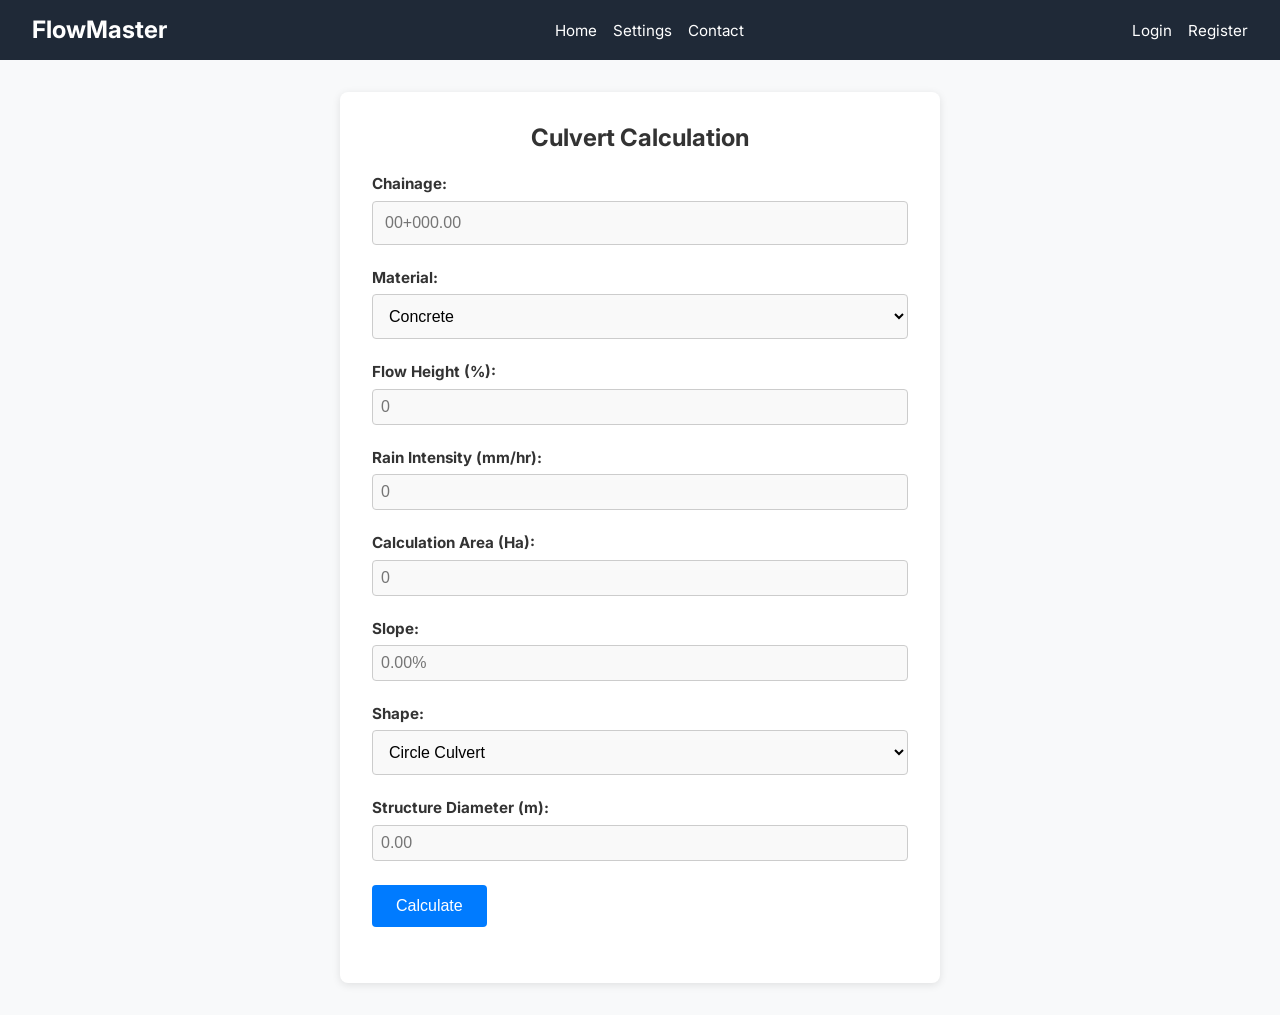
<file: src/main/resources/static/index.html>
<html>

<head>
    <meta charset="UTF-8">
    <title>FlowMaster Calculation</title>
    <link rel="stylesheet" href="styles.css">
    <script src="script.js" defer></script>
</head>

<body>
<!-- Top navigation bar -->
<header class="navbar">
    <h1>FlowMaster</h1>
    <nav>
        <ul>
            <li><a href="index.html">Home</a></li>
            <li><a href="settings.html">Settings</a></li>
            <li><a href="contact.html">Contact</a></li>
        </ul>
    </nav>
    <nav>
        <ul>
            <li><a href="login.html">Login</a></li>
            <li><a href="signup.html">Register</a></li>
        </ul>
    </nav>
</header>

<!-- Main content area -->
<main class="container">
    <h2>Culvert Calculation</h2>
    <!-- Input fields for calculation -->
    <div class="form-group">
        <label for="chainage">Chainage:</label>
        <input type="text" id="chainage" placeholder="00+000.00">
    </div>
    <div class="form-group">
        <label for="material">Material:</label>
        <select id="material">
            <option value="concrete">Concrete</option>
            <option value="metal">Metal</option>
            <option value="plastic">Plastic</option>
        </select>
    </div>
    <div class="form-group">
        <label for="flowHeight">Flow Height (%):</label>
        <input type="number" id="flowHeight" placeholder="0">
    </div>
    <div class="form-group">
        <label for="rainIntensity">Rain Intensity (mm/hr):</label>
        <input type="number" id="rainIntensity" placeholder="0">
    </div>
    <div class="form-group">
        <label for="calculationArea">Calculation Area (Ha):</label>
        <input type="number" step="0.01" id="calculationArea" placeholder="0">
    </div>
    <div class="form-group">
        <label for="slope">Slope:</label>
        <input type="number" step="0.01" id="slope" placeholder="0.00%">
    </div>
    <div class="form-group">
        <label for="shape">Shape:</label>
        <select id="shape" onchange="toggleShapeFields()">
            <option value="CIRCLE_CULVERT">Circle Culvert</option>
            <option value="BOX_CULVERT">Box Culvert</option>
        </select>
    </div>

    <!-- Circle-specific field -->
    <div class="form-group circle-fields">
        <label for="structureDiameter">Structure Diameter (m):</label>
        <input type="number" step="0.01" id="structureDiameter" placeholder="0.00">
    </div>

    <!-- Box-specific fields -->
    <div class="form-group box-fields" style="display:none;">
        <label for="structureWidth">Structure Width (m):</label>
        <input type="number" step="0.01" id="structureWidth" placeholder="0.00">
    </div>
    <div class="form-group box-fields" style="display:none;">
        <label for="structureHeight">Structure Height (m):</label>
        <input type="number" step="0.01" id="structureHeight" placeholder="0.00">
    </div>
    <button type="button" onclick="calculate()">Calculate</button>
    <!-- Result will be rendered here -->
    <div id="result" class="result"></div>
</main>
</body>

</html>
</file>
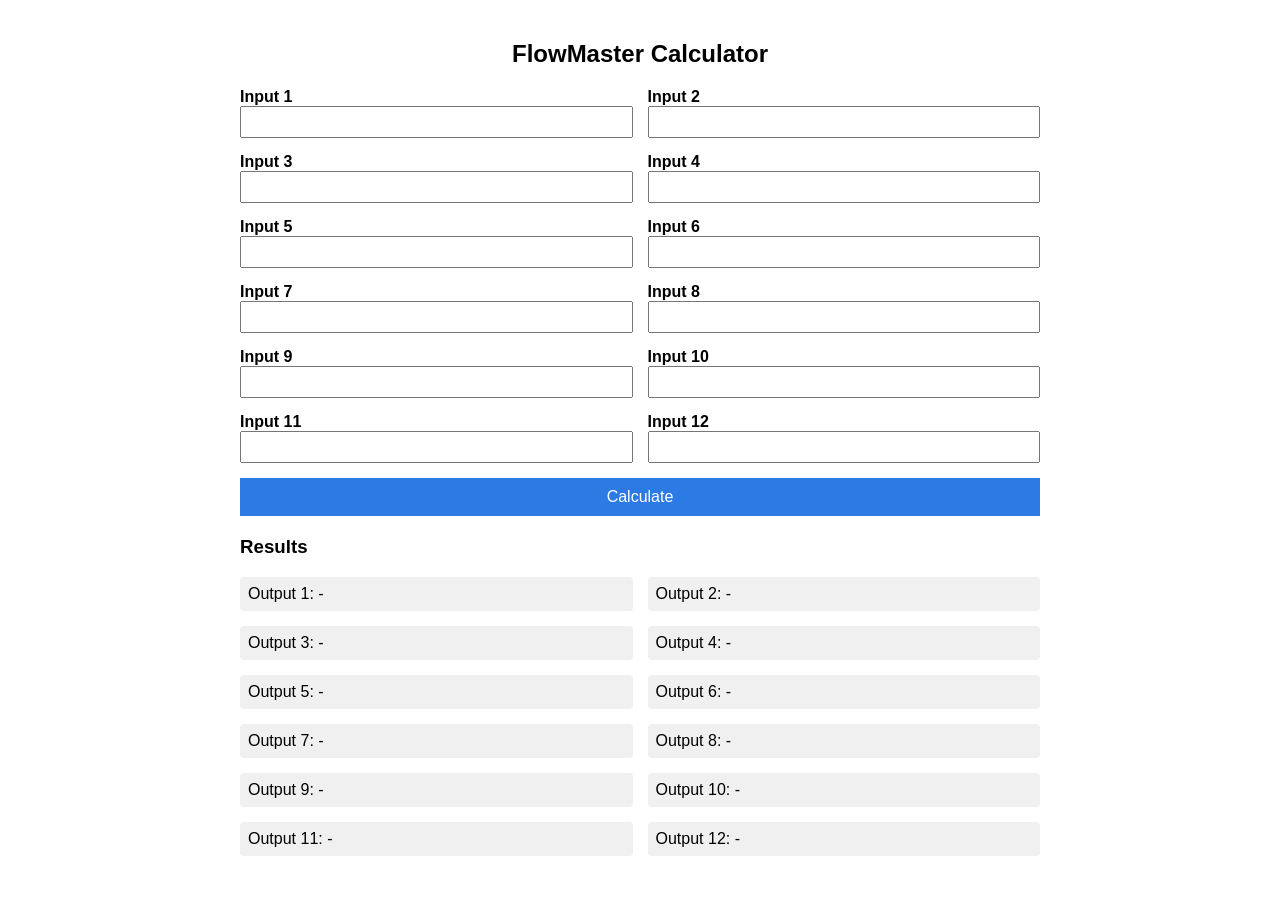
<file: src/main/resources/templates/calculator.html>
<!DOCTYPE html>
<html lang="en">
<head>
    <meta charset="UTF-8">
    <meta name="viewport" content="width=device-width, initial-scale=1.0">
    <title>FlowMaster Calculator</title>
    <style>
        body {
            font-family: Arial, sans-serif;
            margin: 40px auto;
            max-width: 800px;
        }
        h2 {
            text-align: center;
        }
        form {
            display: grid;
            grid-template-columns: repeat(2, 1fr);
            gap: 15px;
            margin-bottom: 20px;
        }
        label {
            display: flex;
            flex-direction: column;
            font-weight: bold;
        }
        input {
            padding: 6px;
            font-size: 14px;
        }
        button {
            grid-column: span 2;
            padding: 10px;
            background: #2c7be5;
            color: white;
            border: none;
            font-size: 16px;
            cursor: pointer;
        }
        button:hover {
            background: #1a5cb0;
        }
        .output-container {
            display: grid;
            grid-template-columns: repeat(2, 1fr);
            gap: 15px;
        }
        .output {
            background: #f0f0f0;
            padding: 8px;
            border-radius: 4px;
        }
    </style>
</head>
<body>
<h2>FlowMaster Calculator</h2>

<form id="calc-form">
    <!-- 12 Inputs -->
    <label>Input 1 <input type="number" name="input1" required></label>
    <label>Input 2 <input type="number" name="input2" required></label>
    <label>Input 3 <input type="number" name="input3" required></label>
    <label>Input 4 <input type="number" name="input4" required></label>
    <label>Input 5 <input type="number" name="input5" required></label>
    <label>Input 6 <input type="number" name="input6" required></label>
    <label>Input 7 <input type="number" name="input7" required></label>
    <label>Input 8 <input type="number" name="input8" required></label>
    <label>Input 9 <input type="number" name="input9" required></label>
    <label>Input 10 <input type="number" name="input10" required></label>
    <label>Input 11 <input type="number" name="input11" required></label>
    <label>Input 12 <input type="number" name="input12" required></label>

    <button type="submit">Calculate</button>
</form>

<h3>Results</h3>
<div class="output-container" id="output-container">
    <!-- 12 Outputs -->
    <div class="output">Output 1: -</div>
    <div class="output">Output 2: -</div>
    <div class="output">Output 3: -</div>
    <div class="output">Output 4: -</div>
    <div class="output">Output 5: -</div>
    <div class="output">Output 6: -</div>
    <div class="output">Output 7: -</div>
    <div class="output">Output 8: -</div>
    <div class="output">Output 9: -</div>
    <div class="output">Output 10: -</div>
    <div class="output">Output 11: -</div>
    <div class="output">Output 12: -</div>
</div>

<script>
    const form = document.getElementById('calc-form');
    const outputContainer = document.getElementById('output-container');

    form.addEventListener('submit', async (e) => {
        e.preventDefault();

        const formData = new FormData(form);
        const payload = Object.fromEntries(formData.entries());

        try {
            const res = await fetch('/api/v1/calc', {
                method: 'POST',
                headers: { 'Content-Type': 'application/json' },
                body: JSON.stringify(payload)
            });

            if (!res.ok) {
                alert('Calculation failed');
                return;
            }

            const data = await res.json();

            // Assume backend returns {output1: ..., output2: ..., ..., output12: ...}
            outputContainer.innerHTML = '';
            for (let i = 1; i <= 12; i++) {
                const div = document.createElement('div');
                div.className = 'output';
                div.textContent = `Output ${i}: ${data['output' + i] ?? '-'}`;
                outputContainer.appendChild(div);
            }
        } catch (err) {
            console.error(err);
            alert('Error connecting to server');
        }
    });
</script>
</body>
</html>
</file>
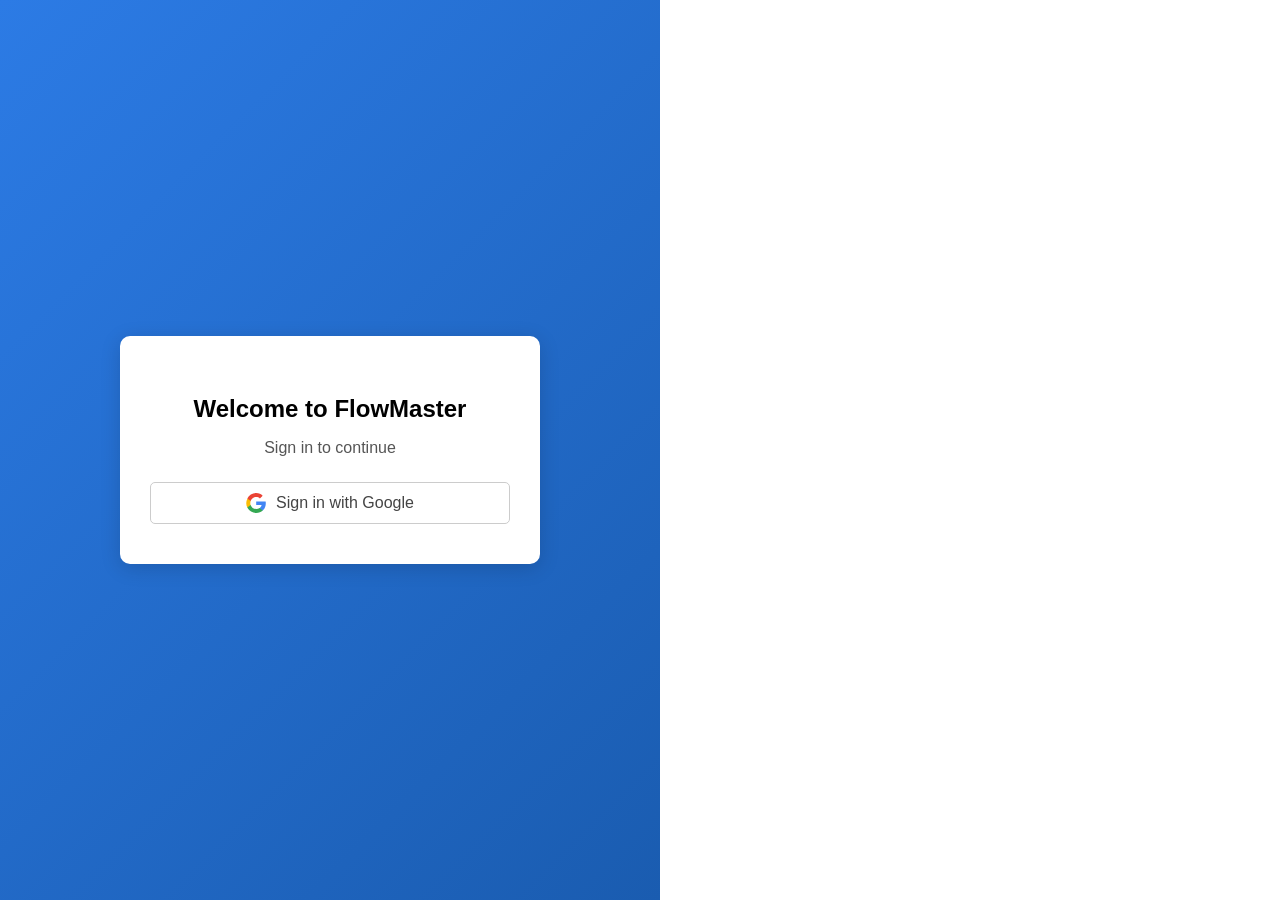
<file: src/main/resources/templates/login.html>
<!DOCTYPE html>
<html lang="en">
<head>
    <meta charset="UTF-8">
    <meta name="viewport" content="width=device-width, initial-scale=1.0">
    <title>Login to FlowMaster</title>
    <style>
        body {
            margin: 0;
            font-family: Arial, sans-serif;
            display: flex;
            height: 100vh;
        }
        /* Left login section */
        .left {
            flex: 1;
            display: flex;
            align-items: center;
            justify-content: center;
            background: linear-gradient(135deg, #2c7be5, #1a5cb0);
            color: white;
            padding: 20px;
        }
        .login-box {
            background: white;
            color: black;
            border-radius: 10px;
            box-shadow: 0 4px 20px rgba(0,0,0,0.15);
            padding: 40px 30px;
            width: 100%;
            max-width: 360px;
            text-align: center;
        }
        .login-box h2 {
            margin-bottom: 10px;
        }
        .login-box p {
            margin-bottom: 25px;
            color: #555;
        }
        .google-btn {
            display: flex;
            align-items: center;
            justify-content: center;
            gap: 10px;
            background-color: white;
            color: #444;
            padding: 10px 20px;
            border: 1px solid #ccc;
            border-radius: 5px;
            font-size: 16px;
            cursor: pointer;
            text-decoration: none;
            font-weight: 500;
        }
        .google-btn:hover {
            background-color: #f5f5f5;
        }
        .google-icon {
            width: 20px;
            height: 20px;
        }

        /* Right image section */
        .right {
            flex: 1;
            background:  url('https://images.unsplash.com/photo-1504384308090-c894fdcc538d?auto=format&fit=crop&w=1470&q=80') center/cover no-repeat;
        }

        /* Responsive */
        @media (max-width: 768px) {
            body {
                flex-direction: column;
            }
            .right {
                display: none;
            }
            .left {
                flex: none;
                height: 100%;
            }
        }
    </style>
</head>
<body>

<!-- Left login section -->
<div class="left">
    <div class="login-box">
        <h2>Welcome to FlowMaster</h2>
        <p>Sign in to continue</p>
        <a class="google-btn" href="/oauth2/authorization/google">
            <!-- Google "G" icon (SVG) -->
            <svg class="google-icon" viewBox="0 0 533.5 544.3">
                <path fill="#4285f4" d="M533.5 278.4c0-17.4-1.5-34.1-4.3-50.4H272v95.3h146.9c-6.4 34.6-25.3 63.9-54 83.4v68h87.2c51.1-47 81.4-116.1 81.4-196.3z"/>
                <path fill="#34a853" d="M272 544.3c73.2 0 134.5-24.3 179.3-65.9l-87.2-68c-24.2 16.2-55.3 26-92.1 26-70.9 0-130.9-47.8-152.3-112.1h-89.4v70.5c44.7 88 136.4 149.5 241.7 149.5z"/>
                <path fill="#fbbc04" d="M119.7 324.3c-10.5-31.4-10.5-65.3 0-96.7v-70.5h-89.4c-38.6 75.3-38.6 162.4 0 237.7l89.4-70.5z"/>
                <path fill="#ea4335" d="M272 107.7c38.7 0 73.5 13.3 100.8 39.4l75.6-75.6C406.5 24.3 345.2 0 272 0 166.7 0 74.9 61.5 30.3 149.5l89.4 70.5c21.4-64.3 81.4-112.3 152.3-112.3z"/>
            </svg>
            Sign in with Google
        </a>
    </div>
</div>

<!-- Right background image -->
<div class="right"></div>

</body>
</html>
</file>
<file: src/main/resources/static/styles.css>
@import url('https://fonts.googleapis.com/css2?family=Inter:wght@400;600&display=swap');

/* Reset & base styles */
html {
    line-height: 1.15;
}

body {
    margin: 0;
    font-family: "Inter", sans-serif;
    font-weight: 400;
    background-color: #f8f9fa;
    color: #333;
}

*,
*::before,
*::after {
    box-sizing: border-box;
}

h1,
h2,
p,
ul {
    margin: 0;
    padding: 0;
}

ul {
    list-style: none;
}

/* Navigation bar */
.navbar {
    display: flex;
    justify-content: space-between;
    align-items: center;
    padding: 1rem 2rem;
    background-color: #1f2937; /* dark gray */
    color: #fff;
}

.navbar h1 {
    font-size: 1.5rem;
}

.navbar nav {
    display: flex;
    gap: 2rem;
}

.navbar nav ul {
    display: flex;
    gap: 1rem;
}

.navbar nav ul li a {
    color: #fff;
    text-decoration: none;
    font-size: 0.95rem;
    transition: opacity 0.2s ease-in-out;
}

.navbar nav ul li a:hover {
    opacity: 0.8;
}

/* Container for calculator and forms */
.container {
    max-width: 600px;
    margin: 2rem auto;
    background: #fff;
    padding: 2rem;
    border-radius: 8px;
    box-shadow: 0 2px 8px rgba(0, 0, 0, 0.1);
}

.container h2 {
    margin-bottom: 1.5rem;
    font-size: 1.5rem;
    text-align: center;
}

/* Form styles */
.form-group {
    display: flex;
    flex-direction: column;
    margin-bottom: 1.5rem;
}

.form-group label {
    margin-bottom: 0.5rem;
    font-size: 0.95rem;
    font-weight: bold;
}

.form-group input,
.form-group select,
.form-group textarea {
    width: 100%;
    padding: 0.75rem;
    font-size: 1rem;
    border: 1px solid #ccc;
    border-radius: 4px;
    resize: vertical;
    background: #f9f9f9;
}

.form-group input[type="number"] {
    padding: 0.5rem;
}

.form-group textarea {
    min-height: 100px;
    font-family: "Inter", sans-serif;
}

/* Button styles */
button {
    display: inline-block;
    padding: 0.75rem 1.5rem;
    font-size: 1rem;
    background-color: #007bff; /* primary blue */
    color: #fff;
    border: none;
    border-radius: 4px;
    cursor: pointer;
    transition: background-color 0.2s ease-in-out;
}

button:hover {
    background-color: #0069d9;
}

/* Result styles */
.result {
    margin-top: 1.5rem;
    font-size: 1rem;
    font-weight: normal;
    line-height: 1.4;
}

/* Simple table styling for displaying results */
table.result-table {
    width: 100%;
    border-collapse: collapse;
    margin-top: 1rem;
}

table.result-table th,
table.result-table td {
    text-align: left;
    padding: 0.5rem;
    border-bottom: 1px solid #e5e7eb;
}

table.result-table th {
    background-color: #f3f4f6;
    font-weight: 600;
}
</file>
